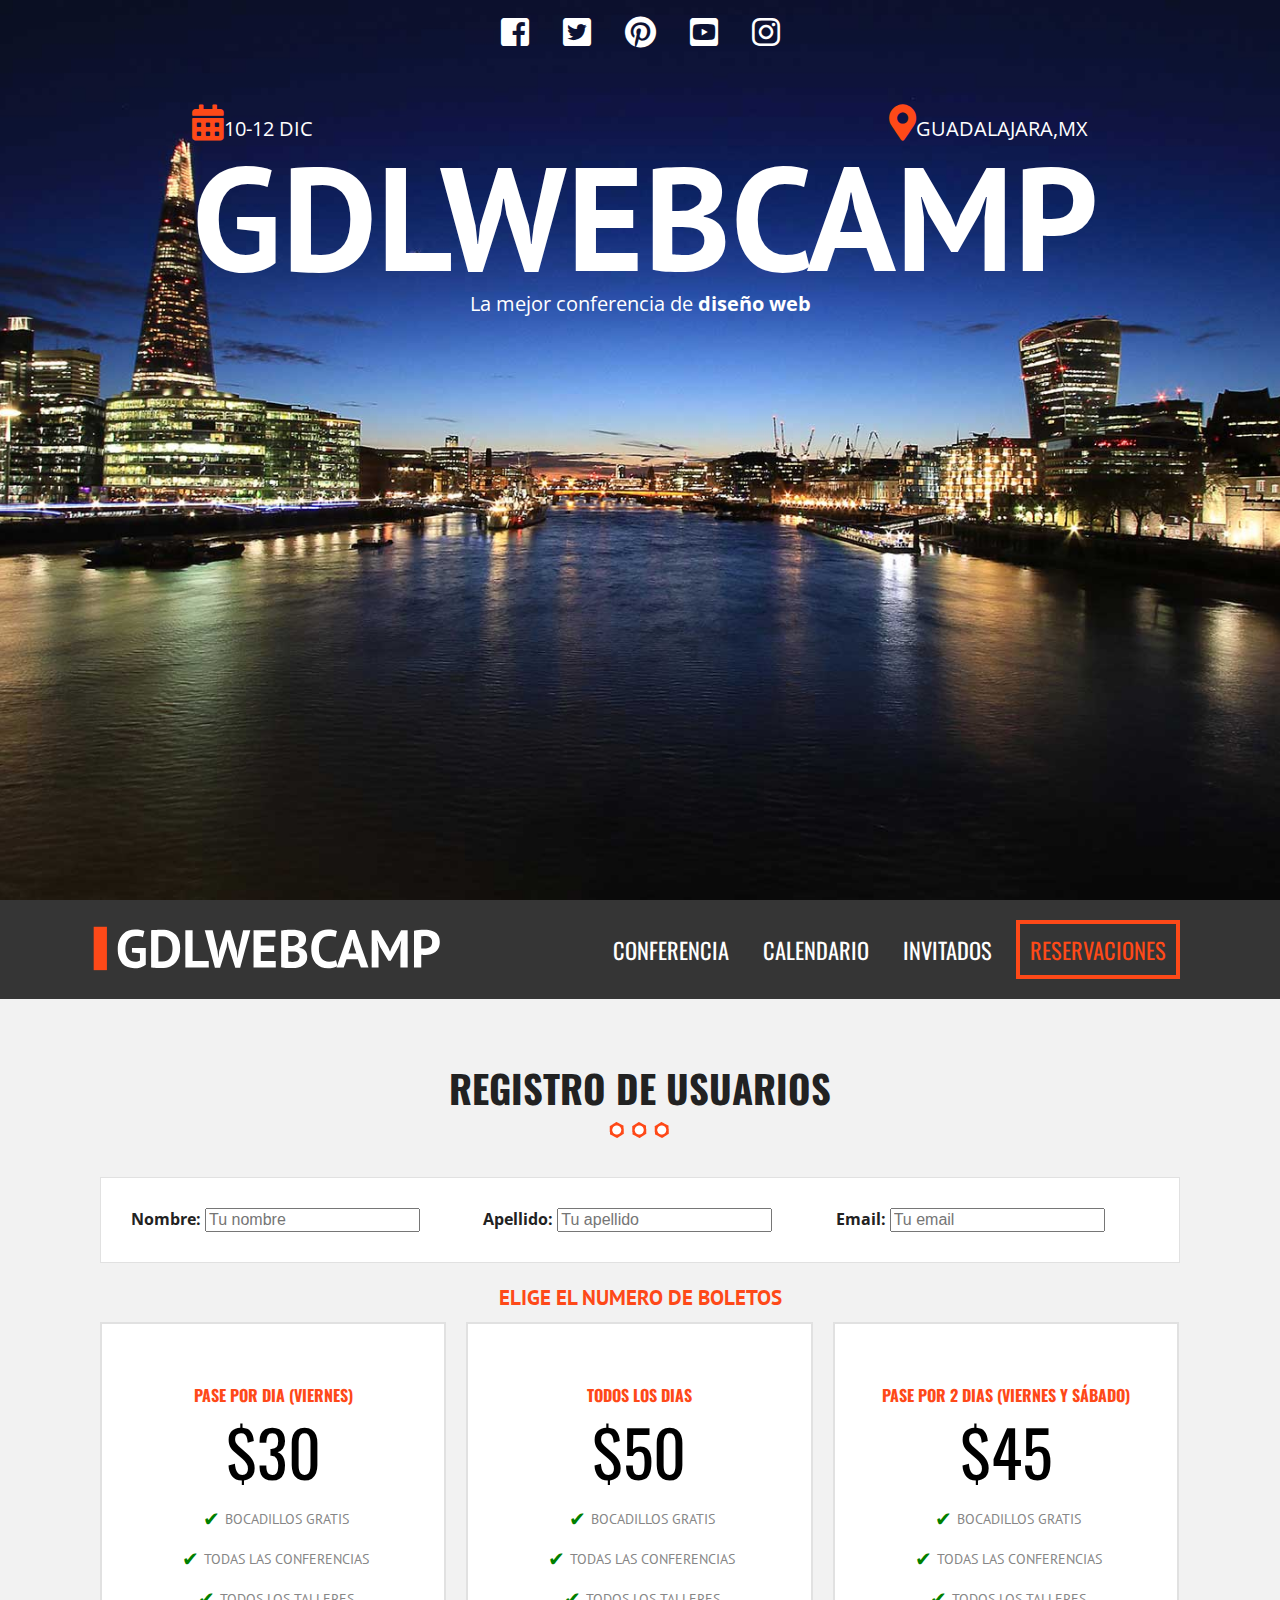
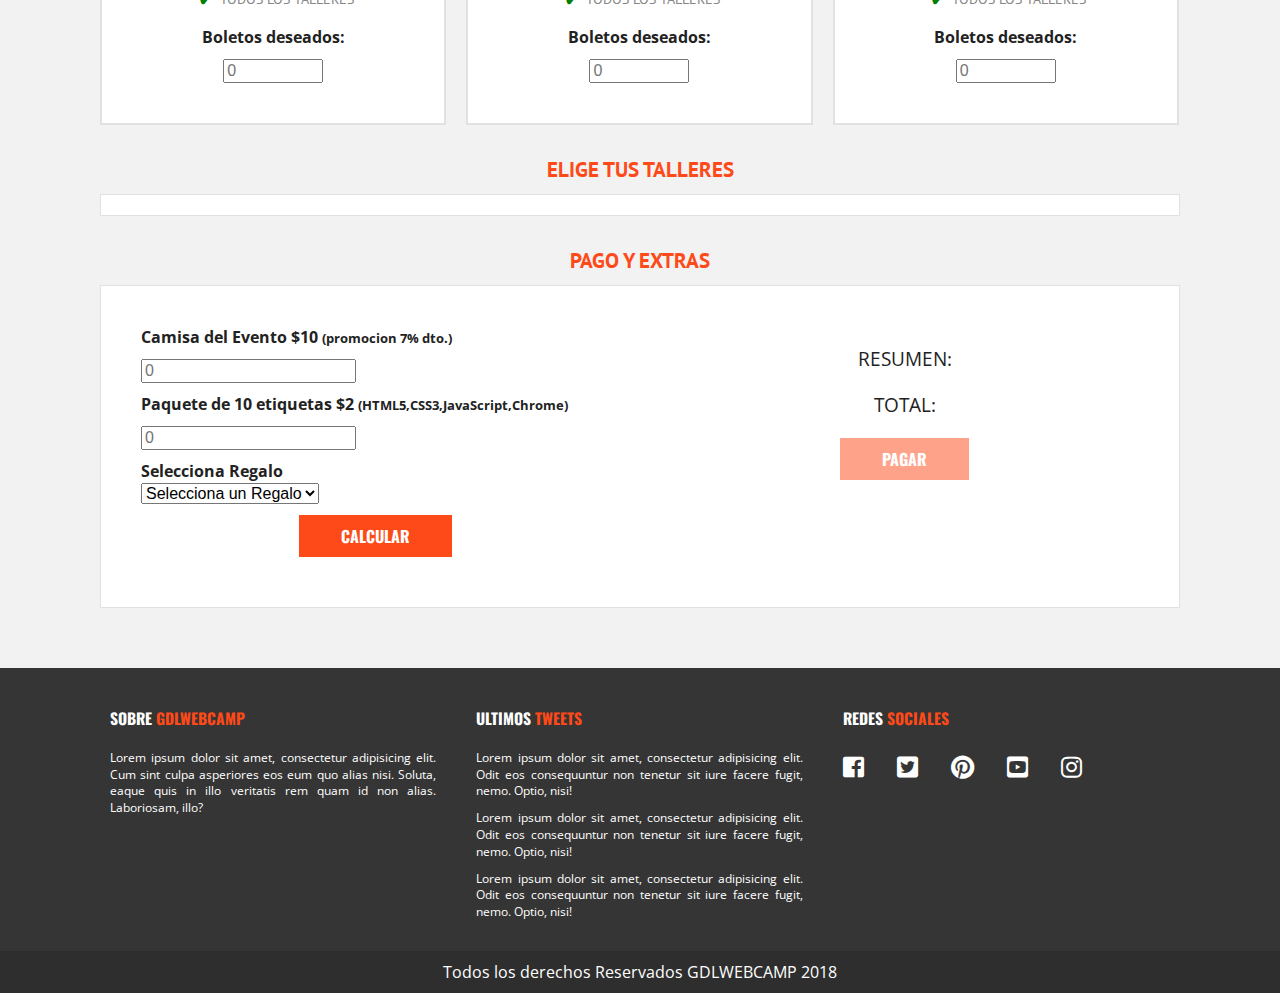
<file: registro.html>
<!doctype html>
<html class="no-js" lang="">
    <head>
        <meta charset="utf-8">
        <meta http-equiv="x-ua-compatible" content="ie=edge">
        <title></title>
        <meta name="description" content="">
        <meta name="viewport" content="width=device-width, initial-scale=1">

        <link rel="manifest" href="site.webmanifest">
        <link rel="apple-touch-icon" href="icon.png">
        <!-- Place favicon.ico in the root directory -->

        <link rel="stylesheet" href="css/normalize.css">
        <link rel="stylesheet" href="css/fontawesome-all.min.css">
        <link href="https://fonts.googleapis.com/css?family=Open+Sans|Oswald|PT+Sans" rel="stylesheet"> 
        <link rel="stylesheet" href="css/main.css">
    </head>
    <body>
        <!--[if lte IE 9]>
            <p class="browserupgrade">You are using an <strong>outdated</strong> browser. Please <a href="https://browsehappy.com/">upgrade your browser</a> to improve your experience and security.</p>
        <![endif]-->

        <header class="site-header">
            <div class="hero">
                <div class="contenido-header">
                    <nav class="redes-sociales">
                        <a href="#"><i class="fab fa-facebook-square"></i></a>
                        <a href="#"><i class="fab fa-twitter-square"></i></a>
                        <a href="#"><i class="fab fa-pinterest"></i></a>
                        <a href="#"><i class="fab fa-youtube-square"></i></a>
                        <a href="#"><i class="fab fa-instagram"></i></a>
                    </nav>
                    <div class="informacion-evento">

                        <div class="clearfix">
                            <p class="fecha"><i class="fas fa-calendar-alt"></i>10-12 Dic</p>
                            <p class="ciudad"><i class="fas fa-map-marker-alt"></i>Guadalajara,MX</p>
                        </div>    
                        <h1 class="nombre-sitio">GdlWebCamp</h1>
                    <p class="slogan">La mejor conferencia de <span>diseño web</span></p>
                    </div>  
                </div><!--.contenido-header-->
            </div><!--.hero-->
            
        </header> 

        <div class="barra">
            <div class="contenedor clearfix">
                <div class="logo">
                     <img src="img/logo.svg" alt="Logo_gdlwebcamp">  
                </div>  
               
                <div class="menu-movil">
                    <span></span>
                    <span></span>
                    <span></span>
                </div>
                
                <nav class="navegacion-principal clearfix">
                    <a href="#">Conferencia</a>
                    <a href="#">Calendario</a>
                    <a href="#">Invitados</a>
                    <a href="registro.html">Reservaciones</a>              
                </nav>   
            </div><!--.contenedor -->
        </div><!--.barra -->


        <section class="seccion contenedor">
           <h2>Registro de Usuarios</h2>

           <form id="registro" class="registro" action="" method="post" accept-charset="utf-8">

            <div id="datos_usuario" class="registro caja clearfix">
               <div class="campo">
                 <label for="nombre">Nombre:</label>
                 <input type="text" name="nombre" placeholder="Tu nombre" id="nombre" required  >
               </div>
               <div class="campo">
                 <label for="apellido">Apellido:</label>
                 <input type="text" name="apellido" placeholder="Tu apellido" id="apellido" required>
               </div>
               <div class="campo">
                 <label for="email">Email:</label>
                 <input type="email" name="email" placeholder="Tu email" id="email" required>
               </div>
               <div id="error"></div>

            </div><!--datos_usuario -->

            <div id="paquetes" class="paquetes">
              <h3>Elige el numero de boletos</h3>
                 
                 <ul class="lista-precios clearfix">
                    <li>
                      <div class="tabla-precio">
                          <h3>Pase por dia (Viernes)</h3>
                          <p class="numero">$30</p>
                          <ul>
                              <li>Bocadillos Gratis</li>
                              <li>Todas las Conferencias</li>
                              <li>Todos los Talleres</li>
                          </ul>
                          <div class="orden">
                               <label for="pase_dia">Boletos deseados: </label>
                               <input type="number" min="0" id="pase_dia" size="3" name="pase_dia" placeholder="0">
                          </div>
                      </div>
                    </li>

                    <li>
                      <div class="tabla-precio">
                          <h3>Todos los dias</h3>
                          <p class="numero">$50</p>
                          <ul>
                              <li>Bocadillos Gratis</li>
                              <li>Todas las Conferencias</li>
                              <li>Todos los Talleres</li>
                          </ul>
                          <div class="orden">
                               <label for="pase_completo">Boletos deseados: </label>
                               <input type="number" min="0" id="pase_completo" size="3" name="pase_completo" placeholder="0">
                        </div>
                      </div>
                    </li>

                    <li>
                       <div class="tabla-precio">
                          <h3>Pase por 2 dias (Viernes y sábado)</h3>
                          <p class="numero">$45</p>
                          <ul>
                              <li>Bocadillos Gratis</li>
                              <li>Todas las Conferencias</li>
                              <li>Todos los Talleres</li>
                          </ul>
                          <div class="orden">
                               <label for="pase_dosdias">Boletos deseados: </label>
                               <input type="number" min="0" id="pase_dosdias" size="3" name="pase_dosdias" placeholder="0">
                          </div>
                      </div>
                  </li>
                </ul>
          </div><!--fin_paquetes-->
                               <div id="eventos" class="eventos clearfix">
                                       <h3>Elige tus talleres</h3>
                                       <div class="caja">
                                             <div id="viernes" class="contenido-dia clearfix">
                                                 <h4>Viernes</h4>
                                                     <div>
                                                         <p>Talleres:</p>
                                                         <label><input type="checkbox" name="registro[]" id="taller_01" value="taller_01"><time>10:00</time> Responsive Web Design</label>
                                                         <label><input type="checkbox" name="registro[]" id="taller_02" value="taller_02"><time>12:00</time> Flexbox</label>
                                                         <label><input type="checkbox" name="registro[]" id="taller_03" value="taller_03"><time>14:00</time> HTML5 y CSS3</label>
                                                         <label><input type="checkbox" name="registro[]" id="taller_04" value="taller_04"><time>17:00</time> Drupal</label>
                                                         <label><input type="checkbox" name="registro[]" id="taller_05" value="taller_05"><time>19:00</time> WordPress</label>
                                                     </div>
                                                     <div>
                                                         <p>Conferencias:</p>
                                                         <label><input type="checkbox" name="registro[]" id="conf_01" value="conf_01"><time>10:00</time> Como ser Freelancer</label>
                                                         <label><input type="checkbox" name="registro[]" id="conf_02" value="conf_02"><time>17:00</time> Tecnologías del Futuro</label>
                                                         <label><input type="checkbox" name="registro[]" id="conf_03" value="conf_03"><time>19:00</time> Seguridad en la Web</label>
                                                     </div>
                                                     <div>
                                                         <p>Seminarios:</p>
                                                         <label><input type="checkbox" name="registro[]" id="sem_01" value="sem_01"><time>10:00</time> Diseño UI y UX para móviles</label>
                                                     </div>
                                             </div> <!--#viernes-->
                                             <div id="sabado" class="contenido-dia clearfix">
                                                 <h4>Sábado</h4>
                                                 <div>
                                                       <p>Talleres:</p>
                                                       <label><input type="checkbox" name="registro[]" id="taller_06" value="taller_06"><time>10:00</time> AngularJS</label>
                                                       <label><input type="checkbox" name="registro[]" id="taller_07" value="taller_07"><time>12:00</time> PHP y MySQL</label>
                                                       <label><input type="checkbox" name="registro[]" id="taller_08" value="taller_08"><time>14:00</time> JavaScript Avanzado</label>
                                                       <label><input type="checkbox" name="registro[]" id="taller_09" value="taller_09"><time>17:00</time> SEO en Google</label>
                                                       <label><input type="checkbox" name="registro[]" id="taller_10" value="taller_10"><time>19:00</time> De Photoshop a HTML5 y CSS3</label>
                                                       <label><input type="checkbox" name="registro[]" id="taller_11" value="taller_11"><time>21:00</time> PHP Medio y Avanzado</label>
                                                 </div>
                                                 <div>
                                                       <p>Conferencias:</p>
                                                       <label><input type="checkbox" name="registro[]" id="conf_04" value="conf_04"><time>10:00</time> Como crear una tienda online que venda millones en pocos días</label>
                                                       <label><input type="checkbox" name="registro[]" id="conf_05" value="conf_05"><time>17:00</time> Los mejores lugares para encontrar trabajo</label>
                                                       <label><input type="checkbox" name="registro[]" id="conf_06" value="conf_06"><time>19:00</time> Pasos para crear un negocio rentable</label>
                                                 </div>
                                                 <div>
                                                       <p>Seminarios:</p>
                                                       <label><input type="checkbox" name="registro[]" id="sem_02" value="sem_02"><time>10:00</time> Aprende a Programar en una mañana</label>
                                                       <label><input type="checkbox" name="registro[]" id="sem_03" value="sem_03"><time>17:00</time> Diseño UI y UX para móviles</label>
                                                 </div>
                                             </div> <!--#sabado-->
                                             <div id="domingo" class="contenido-dia clearfix">
                                                 <h4>Domingo</h4>
                                                 <div>
                                                       <p>Talleres:</p>
                                                       <label><input type="checkbox" name="registro[]" id="taller_12" value="taller_12"><time>10:00</time> Laravel</label>
                                                       <label><input type="checkbox" name="registro[]" id="taller_13" value="taller_13"><time>12:00</time> Crea tu propia API</label>
                                                       <label><input type="checkbox" name="registro[]" id="taller_14" value="taller_14"><time>14:00</time> JavaScript y jQuery</label>
                                                       <label><input type="checkbox" name="registro[]" id="taller_15" value="taller_15"><time>17:00</time> Creando Plantillas para WordPress</label>
                                                       <label><input type="checkbox" name="registro[]" id="taller_16" value="taller_16"><time>19:00</time> Tiendas Virtuales en Magento</label>
                                                 </div>
                                                 <div>
                                                       <p>Conferencias:</p>
                                                       <label><input type="checkbox" name="registro[]" id="conf_07" value="conf_07"><time>10:00</time> Como hacer Marketing en línea</label>
                                                       <label><input type="checkbox" name="registro[]" id="conf_08" value="conf_08"><time>17:00</time> ¿Con que lenguaje debo empezar?</label>
                                                       <label><input type="checkbox" name="registro[]" id="conf_09" value="conf_09"><time>19:00</time> Frameworks y librerias Open Source</label>
                                                 </div>
                                                 <div>
                                                       <p>Seminarios:</p>
                                                       <label><input type="checkbox" name="registro[]" id="sem_04" value="sem_04"><time>14:00</time> Creando una App en Android en una tarde</label>
                                                       <label><input type="checkbox" name="registro[]" id="sem_05" value="sem_05"><time>17:00</time> Creando una App en iOS en una tarde</label>
                                                 </div>
                                             </div> <!--#domingo-->
                                         </div><!--.caja-->
                              </div> <!--#eventos-->
           <!-- </div> -->
                             <div id="resumen" class="resumen">
                              <h3>Pago y extras</h3>
                               <div class="caja clearfix">
                                  <div class="extras">
                                    <div class="orden">
                                      <label for="camisa_evento">Camisa del Evento $10 <small>(promocion 7% dto.)</small></label>
                                      <input type="number" min="0" id="camisa_evento" name="camisa_evento" placeholder="0" size="3">
                                    </div><!--Orden-->
                                    <div class="orden">
                                      <label for="etiquetas">Paquete de 10 etiquetas $2 <small>(HTML5,CSS3,JavaScript,Chrome)</small></label>
                                      <input type="number" min="0" id="etiquetas" name="etiquetas" placeholder="0" size="3">
                                    </div><!--Orden-->
                                    <div>
                                      <label for="regalo">Selecciona Regalo</label><br>
                                      <select id=regalo name="regalo" required>
                                        <option value="">Selecciona un Regalo</option>
                                        <option value="Eti">Etiquetas</option>
                                        <option value="PUL">Pulsera</option>
                                        <option value="PLU"> Plumas</option>
                                      </select>   
                                    </div><!--orden-->
                                                                           
                                      <input type="button" name="calcular" value="Calcular" class="button" id="calcular">
                                    
                                  </div><!--Extras-->
                                  <div class="total">
                                    <p>Resumen: </p>
                                    <div id="lista-productos">
                                      
                                    </div>
                                    <p>Total:</p>
                                    <div id="suma-total">
                                      
                                    </div>

                                    <input type="submit" name="pagar" value="Pagar" class="button" id="btnPagar">
                                  </div><!--.total -->
                               </div><!--Caja -->
                             </div><!--resumen-->
            
           </form>
        </section>

          <footer class="side-footer">
           	  <div class="contenedor clearfix">
           	   	   <div class="footer-informacion">
           	   	   	  <h3>Sobre<span> gdlwebcamp</span></h3>
           	   	   	  <p>Lorem ipsum dolor sit amet, consectetur adipisicing elit. Cum sint culpa asperiores eos eum quo alias nisi. Soluta, eaque quis in illo veritatis rem quam id non alias. Laboriosam, illo?</p>
           	   	   </div>
           	   	   
           	   	   <div class="ultimos-tweets">
           	   	     <h3>Ultimos<span> tweets</span></h3>
           	   	     <ul>
           	   	     		<li>Lorem ipsum dolor sit amet, consectetur adipisicing elit. Odit eos consequuntur non tenetur sit iure facere fugit, nemo. Optio, nisi!</li>
           	   	     		<li>Lorem ipsum dolor sit amet, consectetur adipisicing elit. Odit eos consequuntur non tenetur sit iure facere fugit, nemo. Optio, nisi!</li>
           	   	     		<li>Lorem ipsum dolor sit amet, consectetur adipisicing elit. Odit eos consequuntur non tenetur sit iure facere fugit, nemo. Optio, nisi!</li>
           	   	     </ul>	
           	   	   </div> 
					
				   <div class="menu">
				  	 <h3>Redes<span> Sociales</span></h3>	
				  	 <nav class="redes-sociales">
                        <a href="#"><i class="fab fa-facebook-square"></i></a>
                        <a href="#"><i class="fab fa-twitter-square"></i></a>
                        <a href="#"><i class="fab fa-pinterest"></i></a>
                        <a href="#"><i class="fab fa-youtube-square"></i></a>
                        <a href="#"><i class="fab fa-instagram"></i></a>
                    </nav>
				   </div>	

		       </div>

		       <p class="copyright">
		       	 Todos los derechos Reservados GDLWEBCAMP 2018
		       </p>
           	
           </footer>

        <script src="js/vendor/modernizr-3.5.0.min.js"></script>
        <script src="https://code.jquery.com/jquery-3.2.1.min.js" integrity="sha256-hwg4gsxgFZhOsEEamdOYGBf13FyQuiTwlAQgxVSNgt4=" crossorigin="anonymous"></script>
        <script>window.jQuery || document.write('<script src="js/vendor/jquery-3.2.1.min.js"><\/script>')</script>
        <script src="js/plugins.js"></script>
        <script src="js/main.js"></script>

        <!-- Google Analytics: change UA-XXXXX-Y to be your site's ID. -->
        <script>
            window.ga=function(){ga.q.push(arguments)};ga.q=[];ga.l=+new Date;
            ga('create','UA-XXXXX-Y','auto');ga('send','pageview')
        </script>
        <script src="https://www.google-analytics.com/analytics.js" async defer></script>
    </body>
</html>
</file>
<file: css/main.css>
/*! HTML5 Boilerplate v6.0.1 | MIT License | https://html5boilerplate.com/ */

/*
 * What follows is the result of much research on cross-browser styling.
 * Credit left inline and big thanks to Nicolas Gallagher, Jonathan Neal,
 * Kroc Camen, and the H5BP dev community and team.
 */

/* ==========================================================================
   Base styles: opinionated defaults
   ========================================================================== */

html {
    color: #222;
    font-size: 1em;
    line-height: 1.4;
}

/*
 * Remove text-shadow in selection highlight:
 * https://twitter.com/miketaylr/status/12228805301
 *
 * Vendor-prefixed and regular ::selection selectors cannot be combined:
 * https://stackoverflow.com/a/16982510/7133471
 *
 * Customize the background color to match your design.
 */

::-moz-selection {
    background: #b3d4fc;
    text-shadow: none;
}

::selection {
    background: #b3d4fc;
    text-shadow: none;
}

/*
 * A better looking default horizontal rule
 */

hr {
    display: block;
    height: 1px;
    border: 0;
    border-top: 1px solid #ccc;
    margin: 1em 0;
    padding: 0;
}

/*
 * Remove the gap between audio, canvas, iframes,
 * images, videos and the bottom of their containers:
 * https://github.com/h5bp/html5-boilerplate/issues/440
 */

audio,
canvas,
iframe,
img,
svg,
video {
    vertical-align: middle;
}

/*
 * Remove default fieldset styles.
 */

fieldset {
    border: 0;
    margin: 0;
    padding: 0;
}

/*
 * Allow only vertical resizing of textareas.
 */

textarea {
    resize: vertical;
}

/* ==========================================================================
   Browser Upgrade Prompt
   ========================================================================== */

.browserupgrade {
    margin: 0.2em 0;
    background: #ccc;
    color: #000;
    padding: 0.2em 0;
}

/* ==========================================================================
   Author's custom styles
   ========================================================================== */

html{
    box-sizing: border-box;

}

*,*:before,*:after{
    box-sizing: inherit;
}

body{
    background-color: #f2f2f2;
   font-family: 'Open Sans', sans-serif;
}

/**--Globales--**/

.contenedor{
    width: 98%;
    margin: 0 auto;
}

@media only screen and (min-width: 480px){
   
   .contenedor{
    width: 95%;
}
}

@media only screen and (min-width: 768px ) {
   
   .contenedor{
    width: 90%;
    margin: 0 auto;
}

}

@media only screen and (min-width: 992px){
   
   .contenedor{
    width: 90%;
    margin: 0 auto;
    max-width: 1100px;
}
 
}

.seccion{
 padding: 30px 0;
}
.seccion p{
   font-size: 1.2em;
   text-align: justify;
}

h2{
    font-family: 'Oswald', sans-serif;
    font-size: 2.4em;
    text-transform: uppercase;
    text-align: center;
}
h2::after{
    content: '';
    margin: 0 auto;
    background-image: url(../img/separador.png);
    height: 30px;
    width: 100px;
    display: block;
}

h3{
    font-size: 1.3em;
    color: #fe4918;
    font-family: 'PT Sans',sans-serif;
    margin:0;
}
.button{
    background-color: #fe4918;
    padding: 10px 40px;
    color: white;
    text-transform: uppercase;
    font-weight: bold;
    font-family: 'Oswald',sans-serif;
    text-decoration: none;
    font-size: 1em;
    margin-top: 20px;
    display: inline-block;
    border: 2px solid #fe4918;
}

.button.hollow,
.button.hollow:hover{
    background-color: white;
    color: #fe4918;

}

.button.transparente{
  background-color: transparent;
  border:2px solid #ffffff;
}
.button.transparente:hover{
  border:2px solid #fe4918;
   
 }
.button:hover{
    background-color: #e33000;
    transition: all .3s ease;
}
ul{
    list-style: none;
    margin: 0;
    padding: 0;
}
.float-right{
    float: right;
}

/*--Lettering--*/
h1.nombre-sitio span{
    
}

/**--Header--**/

div.hero{
    background-image: url(../img/encabezado.jpg);
    height: 100vh;
    background-position: top center;
    background-size: cover; 
}
div.contenido-header{
    padding-top: 40px;
}
nav.redes-sociales{
   text-align: center;
}

nav.redes-sociales a{
    color: #fff;
    font-size: 2em;
    margin-right: 30px;
}

nav.redes-sociales a:last-child{
  margin-right: 0;
}

div.informacion-evento{
    text-align: center;
    color: #fff;
}

@media only screen and (min-width: 768px){
    div.informacion-evento{
        width: 70%;
        margin: 0 auto;
        margin-top: 50px;
    }

   div.contenido-header{
    padding-top: 10px; 
   }

}
div.informacion-evento p{
    margin: 0;
    display: inline;
    font-size: 20px;
    text-transform: uppercase;
}

div.informacion-evento p i{
   color: #fe4918;
   font-size: 1.8em;
}

p.fecha{
    float: left;
}

p.ciudad{
    float:right;
    text-align: right;
}

p.slogan{
    text-transform: none!important;
}
p.slogan span{
    font-weight: bold;
}
h1.nombre-sitio{
    font-size: 5.9vw;
    text-transform: uppercase;
    font-family: 'PT Sans', sans-serif;
}

@media only screen and (min-width:768px){
    h1.nombre-sitio{
        font-size: 11.5vw;
        margin: 0;
        line-height: 1;
    }
}

/**--Barra-- **/

div.barra{
   background-color: #353535;
   padding: 20px 0;
}
.fixed{
    position: fixed;
    width: 100%;
    top: 0;
    left: 0;
    z-index: 2
}

div.logo{
    width: 80%;
    float: left;
}
div.logo img{
    width: 100%;
}
@media only screen and (min-width:768px){
    div.logo { 
    width: 33%;
 }
}

/**Nav principal**/
nav.navegacion-principal{
    display: none;
    width: 100%
}
nav.navegacion-principal a{
    font-family: 'Oswald',sans-serif;
    color:#fff;
    font-size: 1.4em;
    text-decoration: none;
    margin-right: 10px;  
    text-transform: uppercase;
    transition: all .5s ease;
    width: 100%;
    display:block;
    text-align: center;
    margin-bottom: 10px;
    clear: both;
}

nav.navegacion-principal a:last-child{
    border: 4px solid #fe4918;
    color: #fe4918;
}

nav.navegacion-principal a:last-child:hover{
    color: white;
}
nav.navegacion-principal a:hover{
     
background-color: #fe4918;
    }

@media only screen and (min-width:768px){
  nav.navegacion-principal{
    width: 67%;
    float: right;
    text-align: right;
    display: block;
 }

nav.navegacion-principal a{

   padding: 10px 10px;
   display: inline-block;

    width: auto;
    display:inline-block;
    text-align: center;
    margin: 0px 10px 0px 0;
}

}


/*Menu movil*/

div.menu-movil{
    width: 40px;
    display: block;
    float: right;
    text-align: right;
    margin-top:12px;
}
div.menu-movil:hover{
 cursor: pointer;
}

@media only screen and (min-width:768px){
    div.menu-movil{
        display: none;
    }
}
div.menu-movil span{
    height: 6px;
    margin-bottom: 6px;
    background-color: white;
    display: block;
}
/*Talleres
video{
    width: 100%;
}*/

section.programa{
    position: relative;
}

div.contenedor-video{
    max-width: 100%;
    overflow-x:hidden; 
}
div.contenido-programa{
    position: absolute;
    top: 0;
    left: 0;
    height: 100%;
    width: 100%;

}

div.programa-evento{
    background-color: rgba(255,255,255,.8);
    padding: 15px;
    margin-top: 80px;
}

@media only screen and (min-width: 768px){
    div.programa-evento{
      width: 70% 
    }
}

@media only screen and (min-width: 992px){
    div.programa-evento{
      width: 50% 
    }
}


nav.menu-programa{
    width: 100%;
    border-bottom: 1px solid #fe4918;
    padding-bottom:5px; 
}

@media only screen and (min-width: 768px){
  nav.menu-programa{
    display: table;
  }
}


nav.menu-programa a{
    display: block;
    text-align: center;
    color: #000000;
    text-decoration: none;
    font-family: 'Oswald',sans-serif;
    margin-bottom: 10px;
    font-size: 1.2em;
    position: relative;
}

nav.menu-programa a.activo::after{
   position: absolute;
   content: '';
   left: 0;
   right: 0;
   margin-left: auto;
   margin-right: auto;
   height: 20px;
   width: 30px;
   background-image: url(../img/talleres-flecha.jpg);
   background-position: center;
   background-repeat: no-repeat;
   bottom: -20px;
}


@media only screen and (min-width: 768px){
  nav.menu-programa a{
    display: table-cell;
  }
}

nav.menu-programa a i,
div.detalle-evento p i{
    color:#fe4918;
    font-size: 1.6em;
    margin-right: 10px; 
}


/* --Detalle Evento --*/
div.detalle-evento{
    margin-top: 20px;
    border-bottom: 1px solid Black;
    padding: 0px 20px;
}

div.detalle-evento:nth-child(2){
    border: none;
}

div.detalle-evento{
    margin-bottom: 20px;
    font-size: 20px;
}


/*Invitados*/
ul.lista-invitados li{
    padding: 10px;
    float: left;
}

@media only screen and (min-width: 480px){
   ul.lista-invitados li{
    width: 50%;
  } 
}

@media only screen and (min-width: 768px){
   ul.lista-invitados li{
    width: 33.3%;
  } 
}

div.invitado{
    position: relative;
    overflow: hidden;
}

div.invitado img{
    max-width: 100%;
    filter:grayscale(1);
    transition:all .5s ease-in-out;
}

div.invitado:hover img{
  filter: grayscale(0); 
  transform: scale(1.1);
}

div.invitado p{
    position: absolute;
    bottom: 0;
    left: 0;
    padding: 15px 10px;
    margin: 0;
    background-color: rgba(0,0,0,0.55);
    width: 100%;
    font-family: 'Oswald',sans-serif;
    color: #fe4918;
    text-transform: uppercase;
    transition:all .5s ease-in-out;
}

div.invitado:hover p{
  bottom: -80px;
  opacity: 0;
}

/**Contador**/
.parallax::before{
    width: 100%;
    height: 100%;
    position: absolute;
    top: 0;
    left: 0;
    background-repeat: no-repeat;
    background-size: cover;
    background-position: center center;
    background-attachment: fixed;

    filter: brightness(.8);
}

div.contador{
    position: relative;
    height: auto;

}

div.contador::before{
    background-image: url(../img/bg-resumen.jpg);
    content: '';
}

ul.resumen-evento{
    position: relative;
    padding:120px 0; 
}
ul.resumen-evento li{
    width: 50%;
    float: left;
    text-align: center;
    color: white;
    text-transform: uppercase;
    font-family: 'Oswald',sans-serif;
    font-size: 24px;
}

@media only screen and (min-width: 768px){
    ul.resumen-evento li{
    width: 25%;
  }
}
p.numero{
    color: #fe4918;
    font-size: 4em;
    display: block;
    margin: 0 0 10px 0;
    text-align: center;
     font-family: 'Oswald', sans-serif;
}

/*--Tabla de precios--*/
ul.lista-precios>li{
    padding: 10px;
}

@media only screen and (min-width: 768px){
    ul.lista-precios > li{
        float: left;
        width: 33.3%;
    }
}

div.tabla-precio{
    border: 2px solid #e1e1e1;
    background-color: #ffffff;
    padding: 40px 0;
    text-align: center;
    transition: all .4s ease-in-out;
}

div.tabla-precio:hover{
   transform: scale(1.1);
   border:1px solid #fe4918; 
   box-shadow: 0px 0px 50px #666;
}

div.tabla-precio ul li{
   font-family: 'PT Sans',sans-serif;
   font-size: 14px;
   margin-bottom: 14px;
   text-transform: uppercase;
   color: #868686;
   line-height: 26px;
}

div.tabla-precio ul li:before{
    font-family: 'FontAwesome';
    display: inline-block;
    vertical-align: top;
    padding: 0 5px;
    font-size: 20px;
    color: green;
    -webkit-font-smoothing:antialiased;
    content: '\2714';
}

div.tabla-precio h3{
    font-family: 'Oswald', sans-serif;
    text-transform: uppercase;
    font-size: 16px;
}
div.tabla-precio p.numero{
    color: #000000;
    margin-top: 20px 0;
}

/*mapa*/
div.mapa{
    height: 420px;
    background-color: green;
}


/*Testimoniales*/
div.testimoniales{
    padding-bottom:20px; 
}

div.testimonial{
    padding: 5px;
}

@media only screen and (min-width: 768px) {
    div.testimonial{
    float: left;
    width: 33.3%;
 }
}

blockquote{
    background-color: white;
    border: 1px solid #e1e1e1;
    position: relative;
    margin: 0 0 10px 0;
    padding-bottom: 20px; 
}

blockquote p{
    text-align: left!important;
    font-size: 1em!important;
    font-family: 'PT Sans',sans-serif;
    padding: 0 20px 0 65px; 
  
}

blockquote p::before{
  content: '\201c';
  position: absolute;
  left: 13px;
  top: 0px;
  font-size:8em;
  margin: 0;
  padding: 0;
  line-height: 1;
  color: #fe4918;
}

footer.info-testimonial{
    padding: 0;
}

footer.info-testimonial img{
 float: left;
 width: 20%;
 border-radius: 50%;
 margin-left: 20px;
}

footer.info-testimonial cite{
    text-align: left;
    color: #fe4918;
    text-transform: uppercase;
    font-size: 12px;
    padding-top: 20px;
    width: 66.6%;
    float: right;
    font-weight: bold;
    font-style: normal;
}

footer.info-testimonial cite span{
    color: #000000;
    display: block;
    text-transform: none;
    margin-top: 5px;
}

/*Newsletter*/
div.newsletter{
    position: relative;
    height: auto;
}

div.newsletter::before{
    background-image: url(../img/bg-newsletter.jpg);
    content: '';
}

div.newsletter .contenido{
    padding: 100px 0;
    color: #ffffff;
    text-align: center;
    position: relative;
}

div.newsletter .contenido p{
    font-size: 1.2em;
    text-transform: lowercase;
}

div.newsletter .contenido h3{
    color: #ffffff;
    text-transform: uppercase;
    font-size: 7vw;
    font-family: 'PT Sans',sans-serif;
}

/*Cuenta regresiva*/
div.cuenta-regresiva ul li{
    text-transform: uppercase;
    font-family: 'Oswald',sans-serif;
    font-size: 1.6em;
    text-align: center;

}

@media only screen and (min-width: 768px){
    div.cuenta-regresiva ul li{
        width: 25%;
        float: left;

    }
}

/*footer*/
footer.side-footer{
    background-color: #353535;
    padding-top: 40px;
    margin-top: 20px;
}
footer .contenedor >div{
   color: #ffffff;
   padding: 0px 20px;
   font-size: 12px;
   text-align:justify;
}

@media only screen and (min-width: 768px){
    footer .contenedor>div{
        width: 33.3%;
        float: left;
    }
}

footer h3{
  color: #ffffff;
  text-transform: uppercase;
  font-family: 'Oswald',sans-serif;
  margin-bottom: 20px;
}
footer h3 span{
    color: #fe4918;
}
footer .ultimos-tweets li{
    margin-bottom: 10px;
}

footer nav.redes-sociales{
    text-align: left;
}

p.copyright{
    background-color: #2e2e2e;
    color: #ffffff;
    padding: 10px 0;
    margin: 20px 0 0 0;
    text-align: center;
}

/*Paginas internas*/

/*Conferencia*/
div.galeria a{
    display: inline-block;
    margin: 7px;
}

.navegacion-principal .activo{
    border-bottom: 2px solid #fe4918;
}

/*Registro*/
form.registro h3{
    text-align: center;
    text-transform: uppercase;
    margin: 20px 0 0 0;
}

form.registro label{
    margin-bottom: 5px;
    font-weight: bold;
}
h4{
    text-align: center;
    text-transform: uppercase;
    border-bottom: 2px solid #fe4918;
    padding-bottom: 10px;
    font-size: 1.2em;
}
div.caja{
    background-color: white;
    border:1px solid #e1e1e1;
    padding: 10px;
    margin: 10px;
}
div.campo{
    padding: 20px;
}
@media only screen and (min-width: 768px){
    div.campo{
        float: left;
        width: 33.3%;
    }
}

div.paquetes .tabla-precio:hover{
    transform: none;
    box-shadow: none;
}

div.paquetes .tabla-precio input{
   width: 100px;
   clear: both;
   margin: 10px auto 0 auto;
   display: block;
}
.contenido-dia{
    padding: 20px;
    display: none;
}

@media only screen and (min-width: 768px){
    .contenido-dia >div{
      float: left;
      width: 33.3%;
    }
 }   

 .contenido-dia > div p{
    text-align: left;
 }

 .contenido-dia > div label{
    display: block; 
    margin-bottom: 10px;
 }
 .contenido-dia > div input{
    margin-right: 10px;
 }

.contenido-dia > div label time{
    color: #fe4918;
    font-weight: bold;
}

/*Resumen Registro*/

.resumen p{
     text-transform: uppercase;
     text-align: center;
     font-size: 1.2em;
}

div.resumen div.extras{
    float: left;
    width: 50%;
    padding: 30px;
}

div.extras div.orden{
    text-align: left;
    margin-bottom:10px; 
}
div.extras div.orden input{
    margin: 10px 0 0 0 ;
}

div.resumen div.total{
    float: right;
    width: 50%;
    padding:30px;
}

div.resumen input{
    display: block;
    margin: 10px auto;
}

#lista-productos{
    background-color: #e1e1e1;
    padding: 8px;
    display: none;
}
#suma-total{
    text-align: center;
    font-size: 2em;
    color: #fe4918;
}

/*Calendario*/
div.dia{
    font-size: 13px;
    min-height: 235px;
}
div.dia p{
    text-align: center;
}
div.dia{
    width: 50%;
    float: left;
    border: 2px solid #e1e1e1;
    transition:all .4s ease; 
    
}
@media only screen and (min-width:768px){
    div.dia{
        width: 33%;
        min-height: 275px;
        padding-top: 20px;
      
        
    }
}
@media only screen and (min-width:920px){
    div.dia{
       font-size: 16px;
      
        
    }
}

div.dia:hover{
background-color: #e1e1e1;
transform: scale(1.1);
}

div.dia p.titulo{
    color: #fe4918;
    text-transform: uppercase;
    font-weight: bold;

}
div.dia p.hora{
    font-size: 1em;
}

div.dia i{
    color: #fe4918;
    font-size:1.6; 
}

div.calendario h3{
    background-color: #fe4918;
    clear: both;
    color: white;
    text-align: center;
    padding: 10px 0;
}

div.cboxElement{
    padding: 30px!important;
    text-align: center;
}

input[disabled].button {
    opacity: .5;
  }






/* ==
========================================================================
   Helper classes
   ========================================================================== */

/*
 * Hide visually and from screen readers
 */

.hidden {
    display: none !important;
}

/*
 * Hide only visually, but have it available for screen readers:
 * https://snook.ca/archives/html_and_css/hiding-content-for-accessibility
 *
 * 1. For long content, line feeds are not interpreted as spaces and small width
 *    causes content to wrap 1 word per line:
 *    https://medium.com/@jessebeach/beware-smushed-off-screen-accessible-text-5952a4c2cbfe
 */

.visuallyhidden {
    border: 0;
    clip: rect(0 0 0 0);
    -webkit-clip-path: inset(50%);
    clip-path: inset(50%);
    height: 1px;
    margin: -1px;
    overflow: hidden;
    padding: 0;
    position: absolute;
    width: 1px;
    white-space: nowrap; /* 1 */
}

/*
 * Extends the .visuallyhidden class to allow the element
 * to be focusable when navigated to via the keyboard:
 * https://www.drupal.org/node/897638
 */

.visuallyhidden.focusable:active,
.visuallyhidden.focusable:focus {
    clip: auto;
    -webkit-clip-path: none;
    clip-path: none;
    height: auto;
    margin: 0;
    overflow: visible;
    position: static;
    width: auto;
    white-space: inherit;
}

/*
 * Hide visually and from screen readers, but maintain layout
 */

.invisible {
    visibility: hidden;
}

/*
 * Clearfix: contain floats
 *
 * For modern browsers
 * 1. The space content is one way to avoid an Opera bug when the
 *    `contenteditable` attribute is included anywhere else in the document.
 *    Otherwise it causes space to appear at the top and bottom of elements
 *    that receive the `clearfix` class.
 * 2. The use of `table` rather than `block` is only necessary if using
 *    `:before` to contain the top-margins of child elements.
 */

.clearfix:before,
.clearfix:after {
    content: " "; /* 1 */
    display: table; /* 2 */
}

.clearfix:after {
    clear: both;
}

/* ==========================================================================
   EXAMPLE Media Queries for Responsive Design.
   These examples override the primary ('mobile first') styles.
   Modify as content requires.
   ========================================================================== */

@media only screen and (min-width: 35em) {
    /* Style adjustments for viewports that meet the condition */
}

@media print,
       (-webkit-min-device-pixel-ratio: 1.25),
       (min-resolution: 1.25dppx),
       (min-resolution: 120dpi) {
    /* Style adjustments for high resolution devices */
}

/* ==========================================================================
   Print styles.
   Inlined to avoid the additional HTTP request:
   http://www.phpied.com/delay-loading-your-print-css/
   ========================================================================== */

@media print {
    *,
    *:before,
    *:after {
        background: transparent !important;
        color: #000 !important; /* Black prints faster:
                                   http://www.sanbeiji.com/archives/953 */
        box-shadow: none !important;
        text-shadow: none !important;
    }

    a,
    a:visited {
        text-decoration: underline;
    }

    a[href]:after {
        content: " (" attr(href) ")";
    }

    abbr[title]:after {
        content: " (" attr(title) ")";
    }

    /*
     * Don't show links that are fragment identifiers,
     * or use the `javascript:` pseudo protocol
     */

    a[href^="#"]:after,
    a[href^="javascript:"]:after {
        content: "";
    }

    pre {
        white-space: pre-wrap !important;
    }
    pre,
    blockquote {
        border: 1px solid #999;
        page-break-inside: avoid;
    }

    /*
     * Printing Tables:
     * http://css-discuss.incutio.com/wiki/Printing_Tables
     */

    thead {
        display: table-header-group;
    }

    tr,
    img {
        page-break-inside: avoid;
    }

    p,
    h2,
    h3 {
        orphans: 3;
        widows: 3;
    }

    h2,
    h3 {
        page-break-after: avoid;
    }
}
</file>
